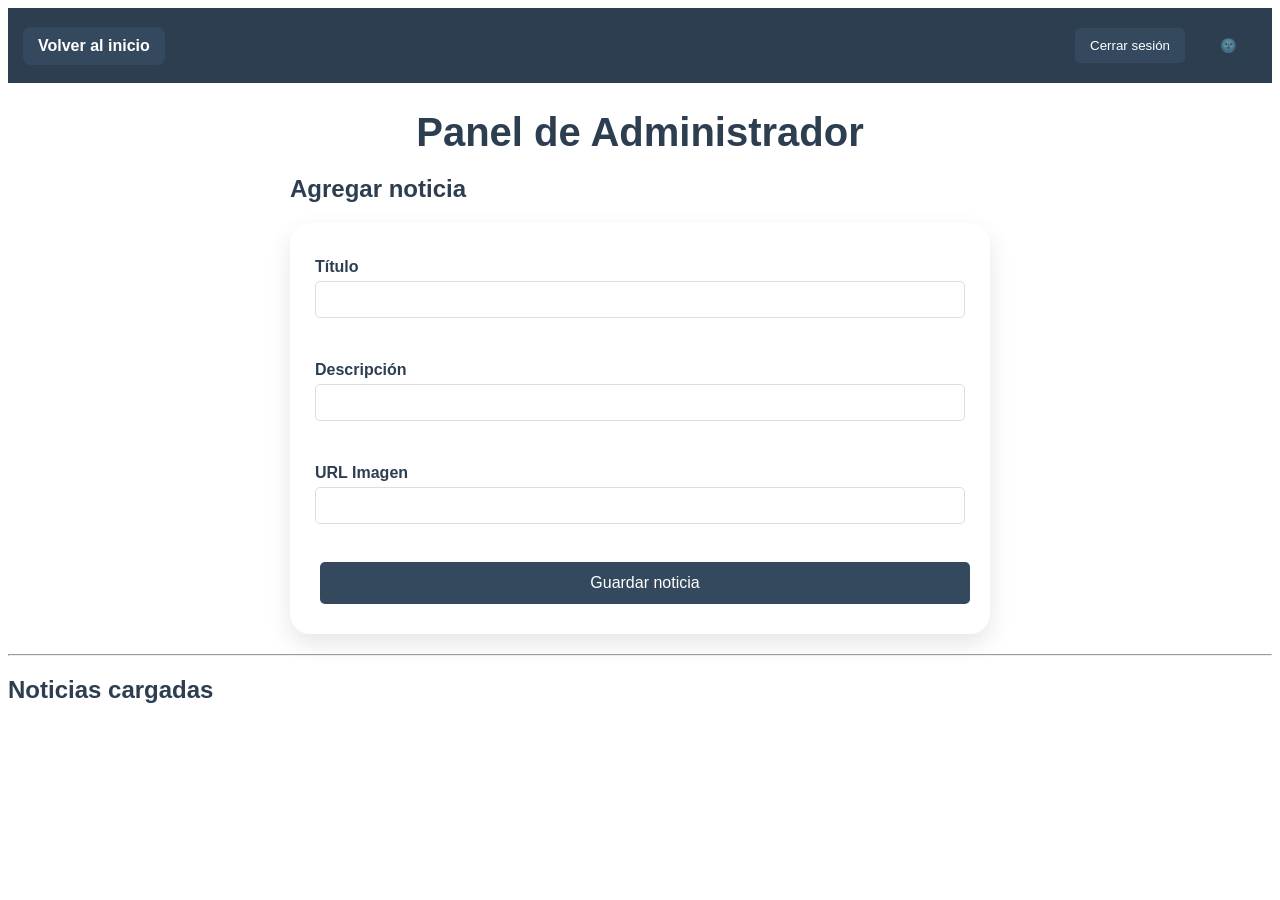
<file: admin.html>
<!DOCTYPE html>
<html lang="es">

<head>
    <meta charset="UTF-8">
    <link rel="stylesheet" href="CSS/style.css">
    <link rel="preconnect" href="https://fonts.googleapis.com">
    <link rel="preconnect" href="https://fonts.gstatic.com" crossorigin>
    <link href="https://fonts.googleapis.com/css2?family=Poppins:wght@300;400;500;600;700&display=swap" rel="stylesheet">
    <title>Administrador</title>

</head>

<body>

  <header class="admin-header">
    <a href="index.html" class="btn-volver">Volver al inicio</a>
    <div class="admin-header-acciones">
       <button id="btnCerrarSesion">Cerrar sesión</button>
       <button type="button" id="bot-oscuro">🌚</button>
    </div>
</header>

<h1>Panel de Administrador</h1>
<section id="formSection">
    <h2>Agregar noticia</h2>

    <form id="formNoticia">

        <label>
            Título
        </label>

        <input
            type="text"
            required
            id="titulo"
        >

        <br><br>

        <label>
            Descripción
        </label>
        <input type="text" id="descripcion">
        <br><br/>

        <label>
            URL Imagen
        </label>

        <input
            type="url"
            required
            id="imagen"
        >

        <br><br>

        <button type="submit" id="btnGuardarNoticia">
            Guardar noticia
        </button>
    
    </form>
    
</section>
    <hr>

    <h2>Noticias cargadas</h2>
    <div id="listaNoticias"></div>

    <script src="JS/main.js"></script>
</body>
</html>
</file>
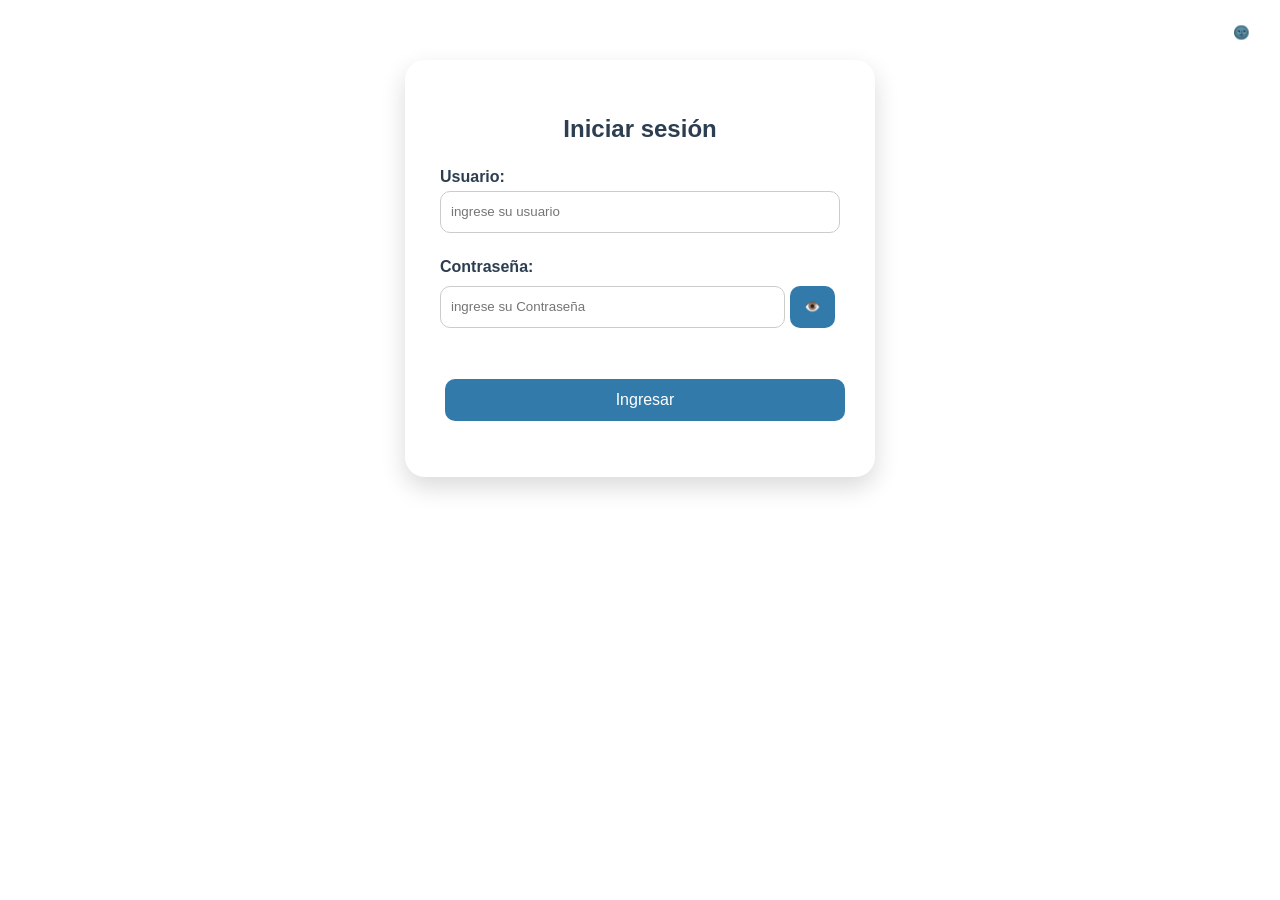
<file: login.html>
<!DOCTYPE html>
<html lang="es">
<head>
  <meta charset="UTF-8">
  <title>Demo Login - API DummyJSON</title>
  <link rel="stylesheet" href="CSS/style.css">
  <link rel="preconnect" href="https://fonts.googleapis.com">
  <link rel="preconnect" href="https://fonts.gstatic.com" crossorigin>
  <link href="https://fonts.googleapis.com/css2?family=Poppins:wght@300;400;500;600;700&display=swap" rel="stylesheet">
</head>
<body class="pagina-login">
  
  <button type="button" id="bot-oscuro">🌚</button>
  
  <!-- Formulario de login -->
  <div id="zonaLogin">
    <h2>Iniciar sesión</h2>

    <label>Usuario:</label>
    <input type="text" id="usuario" placeholder="ingrese su usuario">
    <br>

    <label>Contraseña:</label>

  <div class="password-container">
  <input type="password" id="password" placeholder="ingrese su Contraseña">
  <button type="button" id="togglePassword">👁️</button>
  </div>

    <br>
    <br>

    <button id="btnLogin">Ingresar</button>

    <p id="mensaje"></p>
    
  </div>

  <!-- Zona que se ve después de loguearse -->
  <div id="zonaBienvenida" hidden>
    <h2>¡Bienvenido/a!</h2>
    
    <p><b>Nombre:</b> <span id="nombre"></span></p>
    <p><b>Email:</b> <span id="email"></span></p>
    <button id="btnSalir">Cerrar sesión</button>
    <button id="btnIrAdmin">Panel Admin</button>
  </div>

  
  <script src="JS/main.js"></script>
</body>
</html>
</file>
<file: CSS/style.css>
* {
  font-family: 'Nunito Sans', sans-serif;
}
body {
  background-color: #ffffff;
  color:#2c3e50;
  transition: background-color 0.3s ease, color 0.3s ease;
}

/* 2. Estado Activo (Modo Oscuro) */
body.dark-mode {
  background-color: #121212;
  color: #ffffff;
}
/* HEADER */
header {
  background-color: #2c3e50;
  color: white;
  padding: 15px;
  text-align: center;
}

/* BOTONES */
button {
  padding: 10px 15px;
  background-color: #327aaa;
  color: white;
  border: none;
  border-radius: 5px;
  cursor: pointer;
  margin: 5px;
}

button:hover {
  background-color: #2980b9;
}

#bot-oscuro {
  background-color: transparent;
  border: none;
}

#btnCerrarSesion {
  background-color: #34495e
}
body.dark-mode #volver {
  color: white
}
#btnLoguearse {
  background-color: #2c3e50;
}

/* CONTENEDOR */
main {
  max-width: 1200px;
  margin: 0 auto;
  padding: 20px;
}


/* ARTÍCULOS */
article {
  background-color: white;
  border: 1px solid #ddd;
  border-radius: 5px;
  padding: 15px;
  margin-bottom: 20px;
  display: flex;
  flex-direction: column;
}

article h2 {
  color: #2c3e50;
  margin-bottom: 10px;
  overflow: hidden;
  display: -webkit-box;
  -webkit-box-orient: vertical;
  line-clamp: 4;
}

article img {
  width: 100%;
  height: 200px;        
  object-fit: cover;
  object-position: center;
  border-radius: 12px;
  display: block;
  margin-top: auto;     
}

body.dark-mode article {
  background-color: #2a2a2a;
  border-color: #444;
}


body.dark-mode article h2 {
  color: #ffffff;
  margin-bottom: 10px;
}

article p.descripcion.oculta {
    display: none !important;
}

body.dark-mode article p
{color: white;
 margin-bottom: 10px;
  }
/* FORMULARIOS */
form {
  background-color: #2c3e50;
  padding: 20px;
  border-radius: 5px;
  margin: 20px 0;
}

body.dark-mode form {
  background-color: #2a2a2a;
}


label {
  display: block;
  margin: 10px 0 5px;
  font-weight: bold;
}

input, textarea {
  width: 100%;
  padding: 10px;
  margin-bottom: 15px;
  border: 1px solid #ddd;
  border-radius: 5px;
}

body.dark-mode input,
body.dark-mode textarea {
  background-color: #3a3a3a;
  color: white;
  border-color: #555;
}

textarea {
  resize: vertical;
  min-height: 80px;
}

/* LOGIN */
#zonaLogin, #zonaBienvenida {
  background-color: white;
  padding: 30px;
  border-radius: 5px;
  max-width: 400px;
  margin: 30px auto;
}

body.dark-mode #zonaLogin,
body.dark-mode #zonaBienvenida {
  background-color: #2a2a2a;
}
body.dark-mode #zonaLogin h2,
body.dark-mode #zonaBienvenida h2 {color: white}

#zonaLogin h2, #zonaBienvenida h2 {
  text-align: center;
  margin-bottom: 20px;
  color: #2c3e50;
}

#mensaje {
  text-align: center;
  margin-top: 15px;
  color: #1b1919;
  font-weight: bold;
}

#zonaBienvenida {
  text-align: center;
}

/* RESPONSIVO */
@media (max-width: 768px) {
  main { padding: 10px; }
  button { padding: 8px 12px; font-size: 0.9em; }
}

@media (max-width: 480px) {
  button { display: inline-block; width: auto; margin: 5px 0; }

  nav {
    grid-template-columns: 1fr;
    justify-items: center;
  }

  .nav-links,
  .nav-acciones {
    grid-column: 1;
    justify-self: center;
    flex-wrap: wrap;
    justify-content: center;
  }

  #bot-oscuro,
  #saludoUsuario,
  #btnLoguearse,
  #btnCerrarSesionIndex {
    width: auto;
    font-size: 0.7rem;
    padding: 6px 10px;
  }
}
nav a {
  color: white;
  text-decoration: none;
  margin-right: 20px;
}

article img {
  display: block;
  margin: 0 auto;
  width: 100%;
  height: 200px;
  object-fit: cover;
}
article img {
  object-position: center top;
}

main {
  display: grid;
  grid-template-columns: repeat(3, 1fr);
  gap: 20px;
}

/* preguntar si se interpone con el article o no es lo mismo artcile que article:hover en css,
 TAMBIEN PREGUNTAR COMO HACER PARA QUE LA IMAGEN APAREZCA CENTRADA Y PROPORCIONAL AL TAMAÑO QUE TIENEN AHORA LOS ARTICLE. */
article:hover { 
  background-color: #e0e0e0;
  transform: translateY(-5px);
  cursor: pointer;
}


.password-container {
  display: flex;
  align-items: center;
  width: 100%;
}

.password-container input {
  flex: 1;
  margin-bottom: 0;
}

#togglePassword {
  width: 45px;
  height: 42px;
  margin-left: 5px;
  padding: 0;
  border-radius: 10px;
}

#zonaLogin input {
  width: 100%;
  box-sizing: border-box;
  border-radius: 10px;
  border: 1px solid #ccc;
  height: 42px;
}

#zonaLogin,
#zonaBienvenida {
  max-width: 400px;
  margin: 60px auto;
  padding: 35px;
  border-radius: 20px;
  box-shadow: 0 10px 25px rgba(0,0,0,0.15);
  background: white;
}

#zonaLogin h2,
#zonaBienvenida h2 {
  text-align: center;
  margin-bottom: 25px;
}

#zonaLogin input {
  width: 100%;
  box-sizing: border-box;
  border-radius: 10px;
  border: 1px solid #ccc;
  box-sizing: border-box;
  border-radius: 10px;
  border: 1px solid #ccc;
}


#btnLogin {
  width: 100%;
  margin-top: 10px;
  border-radius: 10px;
  font-size: 16px;
  padding: 12px;
}



/* PANEL ADMIN */

#formNoticia {
  background-color: #ffffff;
  max-width: 700px;
  margin: 20px auto;
  padding: 25px;
  border-radius: 20px;
  box-shadow: 0 10px 25px rgba(0,0,0,0.1);
}
body.dark-mode #formNoticia {
  background-color: #121212;
  color: white;
}

body.dark-mode #formNoticia label {
  color: white;
}

body.dark-mode #formNoticia input,
body.dark-mode #formNoticia textarea {
  background-color: #1e1e1e;
  color: white;
  border: 1px solid #555;
}

#formNoticia input {
  box-sizing: border-box;
}

#listaNoticias article {
  background: white;
  border: none;
  border-radius: 20px;
  padding: 20px;
  margin-bottom: 25px;
  box-shadow: 0 8px 20px rgba(0,0,0,0.08);
}
/* NOTICIAS DEL PANEL ADMIN EN MODO OSCURO */

body.dark-mode #listaNoticias article {
  background-color: #121212;
  color: white;
  box-shadow: 0 8px 20px rgba(255,255,255,0.05);
}

body.dark-mode #listaNoticias h3,
body.dark-mode #listaNoticias p {
  color: white;
}

body.dark-mode #listaNoticias hr {
  border-color: #444;
}
body.dark-mode #listaNoticias button {
  background-color: #34495e;
  color: white;
}

body.dark-mode #listaNoticias button:hover {
  background-color: #4a647d;
}

#listaNoticias img {
  border-radius: 15px;
}

#btnGuardarNoticia {
  width: 100%;
  padding: 12px;
  font-size: 16px;
  background-color: #34495e
}

#btnCerrarSesion {
   background-color: #34495e
}

#btnCerrarSesion:hover {
   background-color: #34495e
}

body h1 {
  text-align: center;
  color: #2c3e50;
  font-size: 2.5rem;
  margin-bottom: 20px;
}

body.dark-mode h1 {
  color: white;
}

/* HEADER PRINCIPAL */

.header-principal {
  background: linear-gradient(135deg, #1e3c72, #2a5298);
  color: white;
  padding: 25px 40px;
  display: flex;
  justify-content: space-between;
  align-items: center;
}

.logo-titulo h1 {
  margin: 0;
  font-size: 2.5rem;
}

.logo-titulo p {
  margin-top: 5px;
  opacity: 0.9;
}

.acciones-header {
  display: flex;
  gap: 10px;
}

/* NAV */

nav {
  position: relative;
  background-color: #333;
  padding: 15px;
  display: grid;
  grid-template-columns: 1fr auto 1fr;
  align-items: center;
}

.nav-links {
  display: flex;
  justify-content: center;
  gap: 20px;
  padding: 0;
  margin: 0;
  list-style: none;
}

.nav-acciones {
  display: flex;
  justify-content: flex-end;
  align-items: center;
  gap: 5px;
  padding: 0;
  margin: 0;
}

nav a {
  color: white;
  text-decoration: none;
  font-weight: bold;
  transition: 0.3s;
}

nav a:hover {
  color: #4cd964;
}



/* FOOTER */

.footer {
  background-color: #1f2937;
  color: white;
  padding: 40px 50px;
  display: flex;
  justify-content: space-around;
  flex-wrap: wrap;
  gap: 30px;
}

.footer-columna {
  flex: 1;
  min-width: 220px;
}

.footer-columna h3 {
  margin-bottom: 15px;
  color: #4cd964;
}

.footer-columna p {
  color: #d1d5db;
}

.footer-columna ul {
  list-style: none;
  padding: 0;
}

.footer-columna ul li {
  margin-bottom: 10px;
}

.footer-columna a {
  color: white;
  text-decoration: none;
  transition: 0.3s;
}

.footer-columna a:hover {
  color: #4cd964;
}

.footer-copy {
  background-color: #111827;
  color: #9ca3af;
  text-align: center;
  padding: 15px;
  font-size: 14px;
}

/* MODO OSCURO */

body.dark-mode .footer {
  background-color: #0f172a;
}

body.dark-mode .footer-copy {
  background-color: #020617;
}

.btn-volver {
  position: absolute;
  top: 13px;
  left: 20px;

  background-color: #34495e;
  color: white;
  padding: 10px 15px;
  border-radius: 8px;
  text-decoration: none;
  font-weight: bold;
}

.btn-volver:hover {
  background-color: #2c3e50;
}


body.dark-mode h2 {
  color: #434343;
}
body.dark-mode h2 {
  color: white;
}
#listaNoticias button {
  width: auto;
  display: inline-block;
  padding: 8px 12px;
  margin-right: 8px;
  border-radius: 8px;
  font-size: 14px;
}
#listaNoticias article {
  display: flex;
  flex-direction: column;
  gap: 10px;
}
#listaNoticias {
  display: grid;
  grid-template-columns: repeat(auto-fit, minmax(250px, 1fr));
  gap: 20px;
  padding: 10px;
}
#noticiasNuevas {
  display: contents;
}
#listaNoticias img {
  object-fit: contain;
  background-color: #1a1a1a;
}
@media (max-width: 768px) {
  main {
    grid-template-columns: repeat(2, 1fr);
  }
}

@media (max-width: 480px) {
  main {
    grid-template-columns: 1fr;
  }

  article h2 {
    height: auto;
  }
}
#saludoUsuario {
  color: white;
  font-family: 'Nunito Sans', sans-serif;
  font-size: 1rem;
}

/* TICKER COTIZACIONES */
.ticker-wrapper {
  background-color: #1a1a2e;
  overflow: hidden;
  padding: 10px 0;
  white-space: nowrap;
  display: flex;
}

.ticker-contenido {
  display: flex;
}

.ticker-loop {
  display: inline-block;
  animation: ticker 40s linear infinite;
  padding-right: 40px;
}

.ticker-item {
  display: inline-block;
  margin: 0 40px;
  color: white;
  font-size: 0.9rem;
  letter-spacing: 0.5px;
  vertical-align: middle;
}

.ticker-item span {
  color: #4cd964;
  margin-left: 8px;
}

@keyframes ticker {
  0%   { transform: translateX(0); }
  100% { transform: translateX(-100%); }
}

body.dark-mode .ticker-wrapper {
  background-color: #0d0d1a;
}

#formContacto input {
  background-color: #2a3a4a;
  border: 1px solid #4a5a6a;
  color: white;
  border-radius: 8px;
  padding: 10px;
  width: 100%;
  box-sizing: border-box;
  margin-bottom: 10px;
}

#formContacto input::placeholder {
  color: #9ca3af;
}

#formContacto button {
  width: 100%;
  margin-top: 5px;
}

.descripcion.oculta {
    display: none;
}

.leer-mas {
    color: #327aaa;
    cursor: pointer;
    font-size: 0.85rem;
    font-weight: bold;
    margin-top: 5px;
}

.leer-mas:hover {
    color: #2980b9;
}

#imagenOverlay {
  position: fixed;
  top: 0;
  left: 0;
  width: 100%;
  height: 100%;
  background-color: rgba(0,0,0,0.85);
  display: flex;
  flex-direction: column;
  justify-content: center;
  align-items: center;
  z-index: 9999;
  cursor: pointer;
}

#imagenOverlay img {
  max-width: 80%;
  max-height: 70%;
  border-radius: 12px;
  object-fit: contain;
  background-color: transparent;
}

#imagenOverlay p {
  color: white;
  text-align: center;
  max-width: 80%;
  margin-top: 20px;
  font-size: 1rem;
  line-height: 1.5;
}

.admin-header {
  position: relative;
  display: flex;
  justify-content: space-between;
  align-items: center;
  padding: 15px;
  background-color: #2c3e50;
}

.admin-header-acciones {
  display: flex;
  align-items: center;
  gap: 10px;
}

.btn-volver {
  position: static; /* ya no necesita absolute, está en el flex */
}
.pagina-login #bot-oscuro {
  position: absolute;
  top: 10px;
  right: 10px;
}
#formSection {
  max-width: 700px;
  margin: 20px auto;
}
</file>
